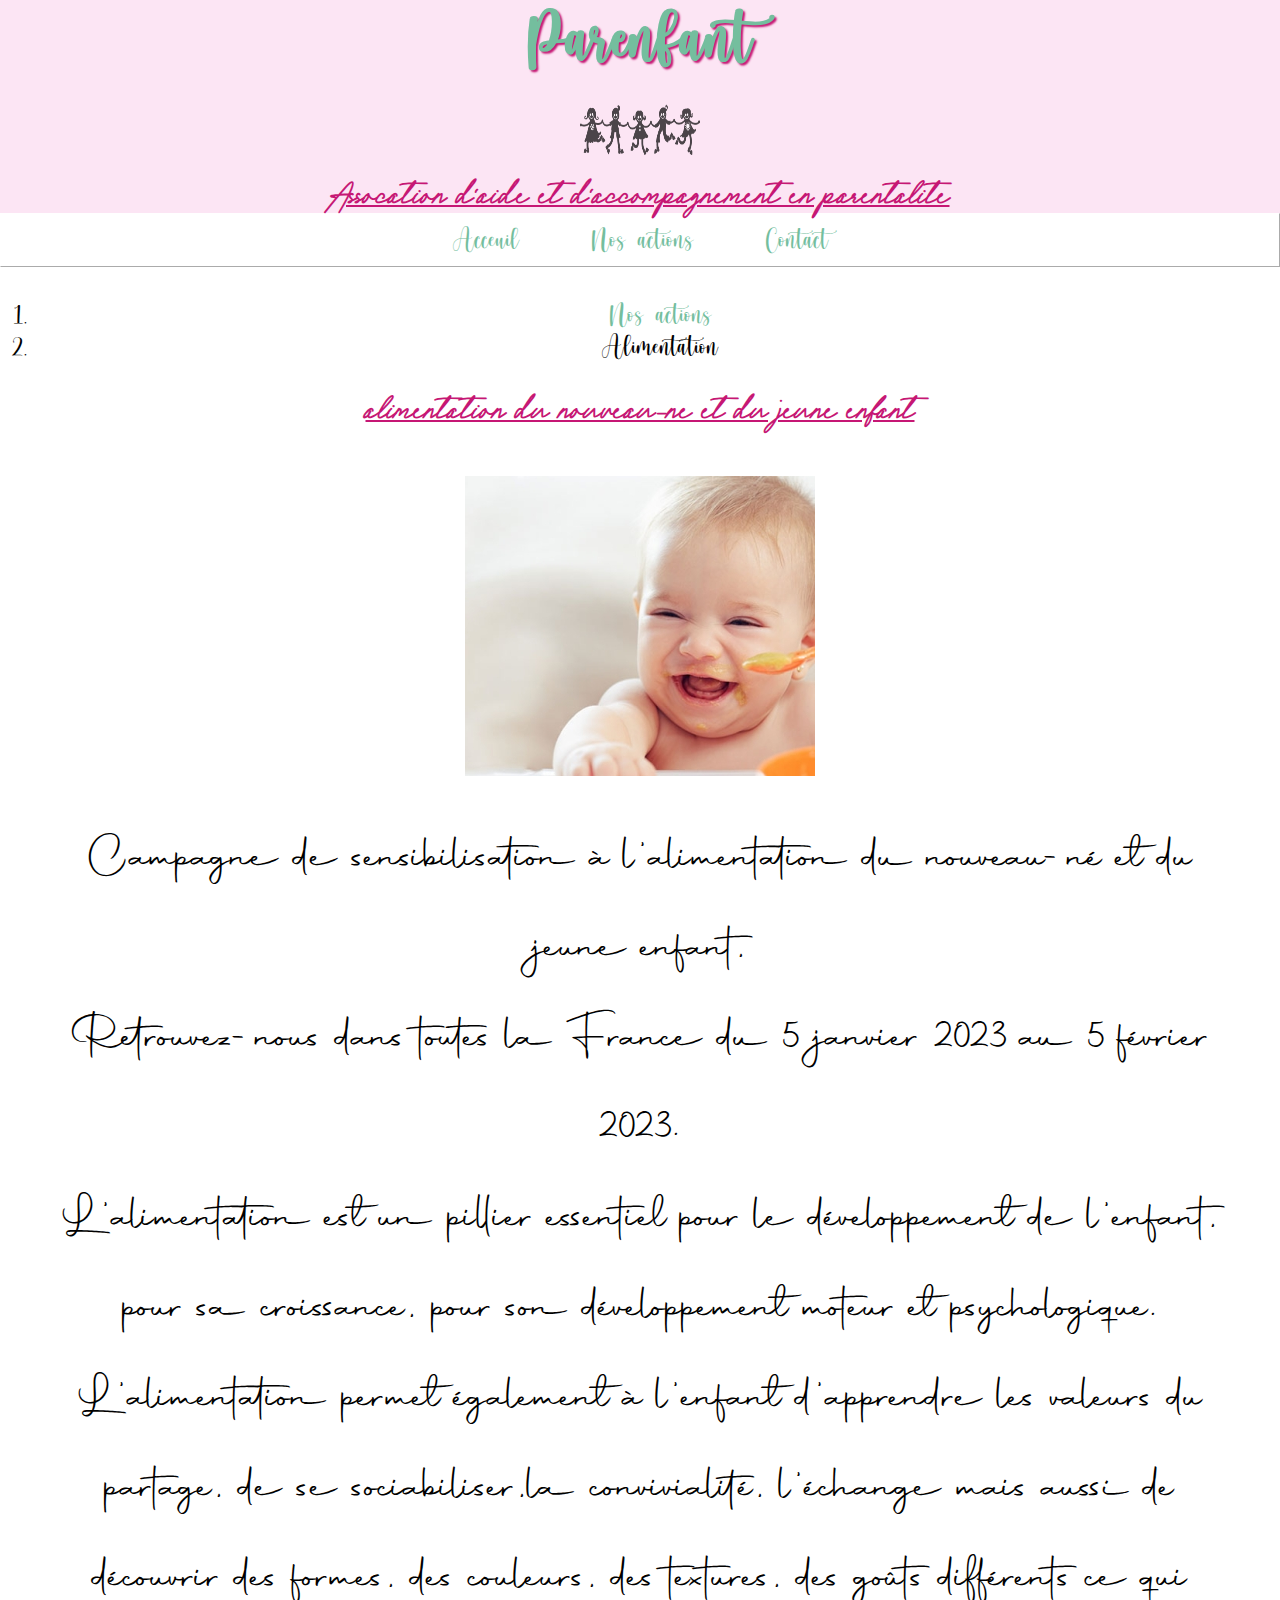
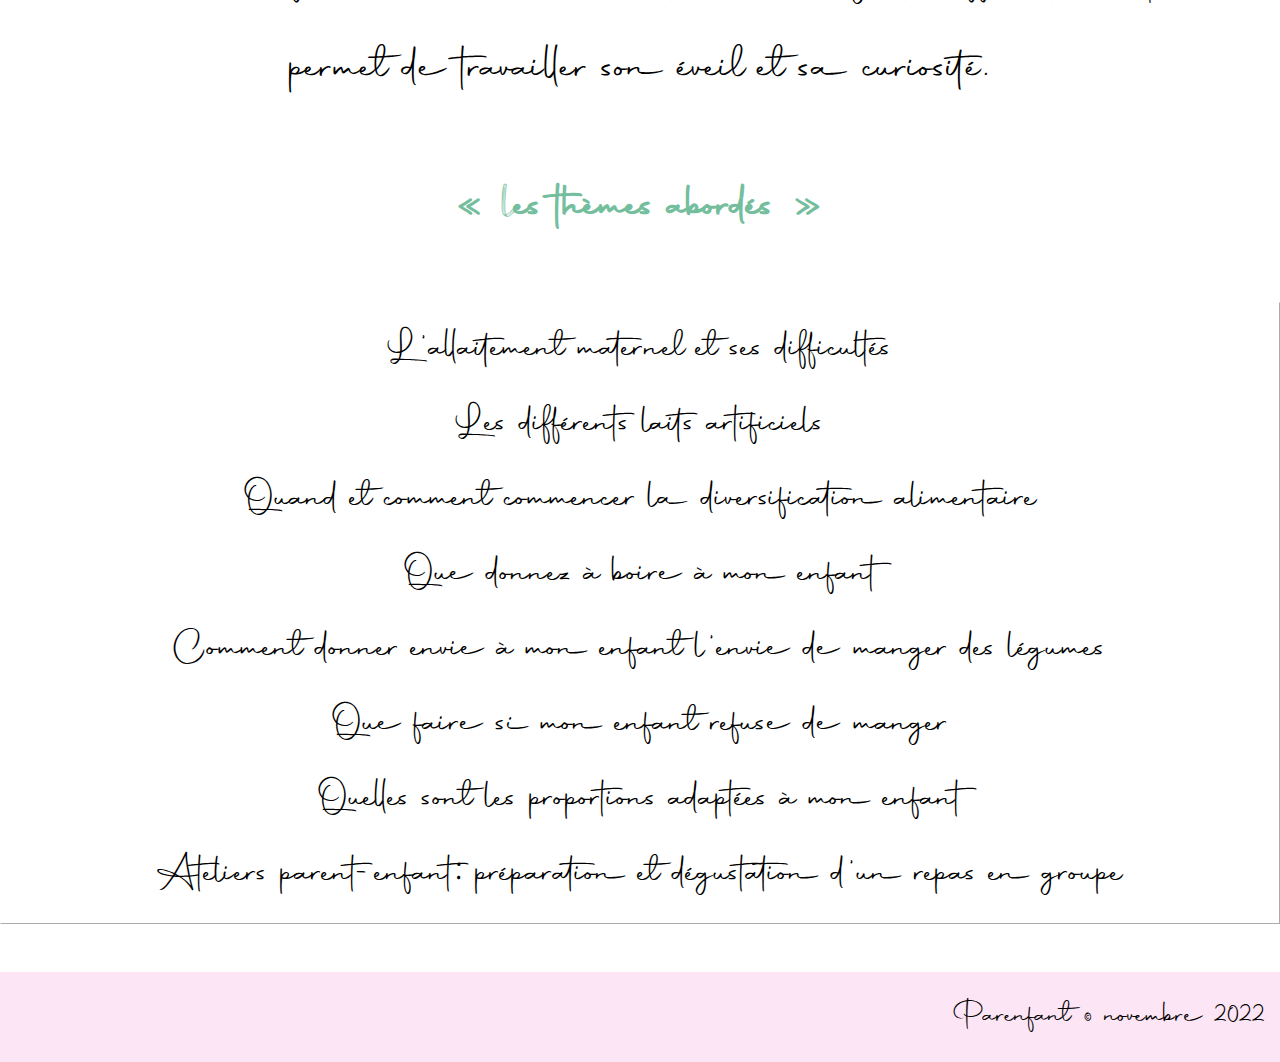
<file: alimentation.html>
<!DOCTYPE html>
<html lang="fr">
    <head>
        <meta charset="UTF-8">
        <title>Parenfant, association d'aide à la parentalité </title>
        <link href="https://cdn.jsdelivr.net/npm/bootstrap@5.3.0-alpha1/dist/css/bootstrap.min.css" rel="stylesheet" integrity="sha384-GLhlTQ8iRABdZLl6O3oVMWSktQOp6b7In1Zl3/Jr59b6EGGoI1aFkw7cmDA6j6gD" crossorigin="anonymous">
        <script src="https://cdn.jsdelivr.net/npm/bootstrap@5.3.0-alpha1/dist/js/bootstrap.bundle.min.js" integrity="sha384-w76AqPfDkMBDXo30jS1Sgez6pr3x5MlQ1ZAGC+nuZB+EYdgRZgiwxhTBTkF7CXvN" crossorigin="anonymous"></script>
        <link rel="stylesheet" type="text/css" href="design/style.css">
        <meta name="viewport" content="widht=device-width"/>
        
    </head>

    <body>
        <header > 

            <h1> Parenfant</h1>
                <img src="images/logob.png" alt="logo" title="ceci est mon logo" id="logo"> 
            <h2> Assocation d'aide et d'accompagnement en parentalité</h2>

            

        </header>
    
        <nav class=" nav-bar"> 
            <ul> 
                <li class="navigation"> <a href="index.html"> Acceuil</a></li>
                <li class="navigation"> <a href="nos actions.html" title="découvrez nos actions du moment"> Nos actions</a> </li>
                <li class="navigation" > <a href="contact.html" target="_blank"> Contact</a>  </li> 
            </ul>
        </nav>

        <nav aria-label="breadcrumb">
            <ol class="breadcrumb">
                <li class="breadcrumb-item"><a href="nos actions.html"> Nos actions </a></li>
                <li class="breadcrumb-item active" aria-current="page"> Alimentation</li>
            </ol>
        </nav>


        <h2>alimentation du nouveau-né et du jeune enfant </h2> 
                <p> 
                   <img src="sources/alimentation.jpg" alt="photo alimentation" id="photo-alimentation"> <br>
                    Campagne de sensibilisation à l'alimentation du nouveau-né et du jeune enfant, <br> 
                    Retrouvez-nous dans toutes la France du 5 janvier 2023 au 5 février 2023. <br>
                    L'alimentation est un pillier essentiel pour le développement de l'enfant, pour sa croissance, pour son développement 
                    moteur et psychologique. L'alimentation permet également à l'enfant d'apprendre les valeurs du partage, de se sociabiliser,la convivialité, 
                    l'échange mais aussi de découvrir des formes, des couleurs, des textures, des goûts différents ce qui permet de travailler son éveil et sa curiosité. 
                    <br>

                    <h3>les thèmes abordés </h3>
                        <ul >   
                            <li class="alimentation-list" > L'allaitement maternel et ses difficultés</li>
                            <li class="alimentation-list" > Les différents laits artificiels</li>
                            <li class="alimentation-list"> Quand et comment commencer la diversification alimentaire</li>
                            <li class="alimentation-list"> Que donnez à boire à mon enfant </li>
                            <li class="alimentation-list"> Comment donner envie à mon enfant l'envie de manger des légumes</li>
                            <li class="alimentation-list"> Que faire si mon enfant refuse de manger</li>
                            <li class="alimentation-list"> Quelles sont les proportions adaptées à mon enfant </li>
                            <li class="alimentation-list"> Ateliers parent-enfant: préparation et dégustation d'un repas en groupe </li>
                        </ul>
                </p>
        <footer> 
            <div> Parenfant &copy; novembre 2022</div>
        </footer>

    </body>

</html>
</file>
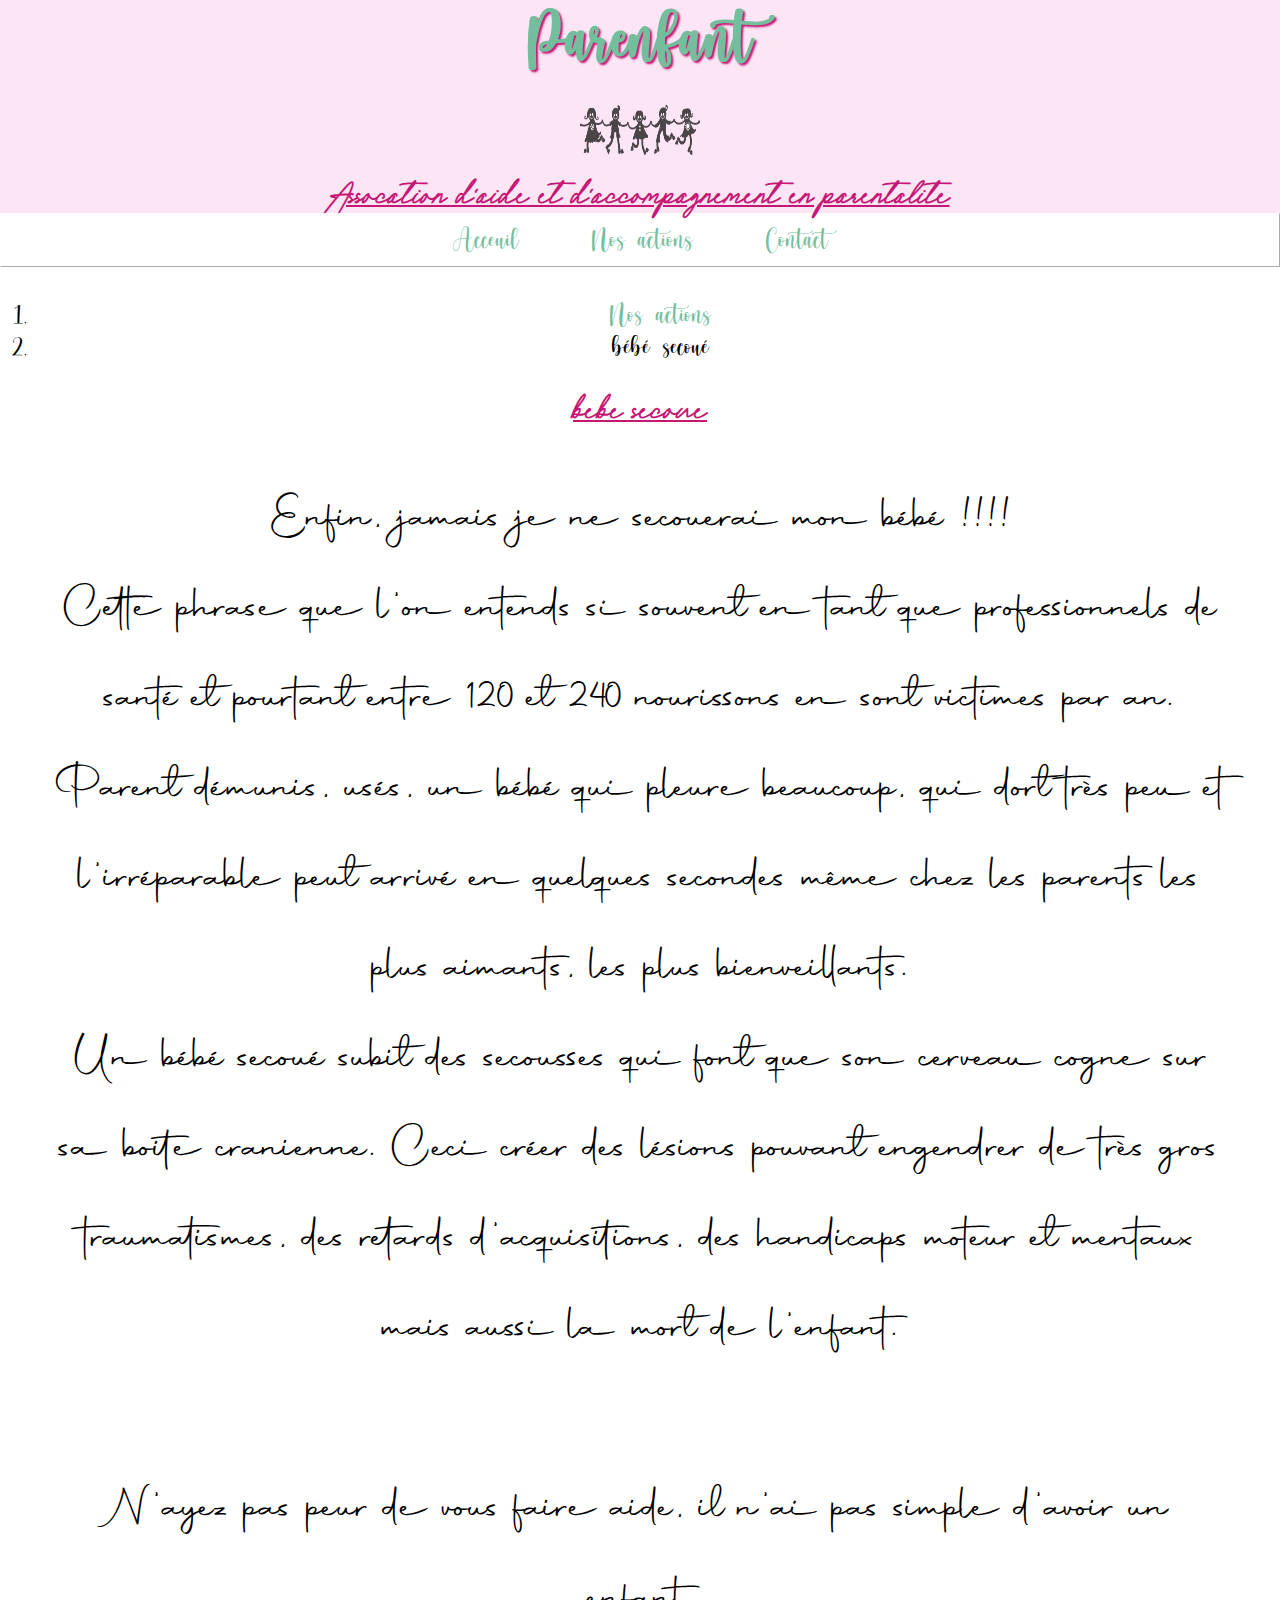
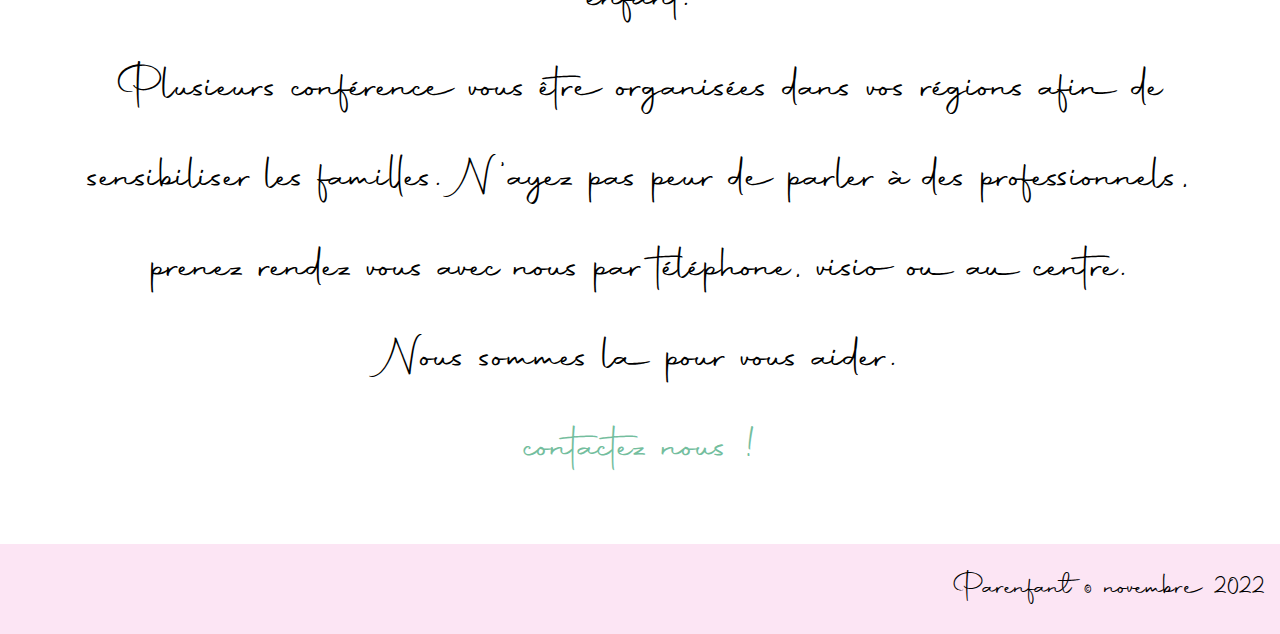
<file: bébésecoué.html>
<!DOCTYPE html>
<html lang="fr">
    <head>
        <meta charset="UTF-8">
        <title>Parenfant, association d'aide à la parentalité </title>
        <link href="https://cdn.jsdelivr.net/npm/bootstrap@5.3.0-alpha1/dist/css/bootstrap.min.css" rel="stylesheet" integrity="sha384-GLhlTQ8iRABdZLl6O3oVMWSktQOp6b7In1Zl3/Jr59b6EGGoI1aFkw7cmDA6j6gD" crossorigin="anonymous">
        <script src="https://cdn.jsdelivr.net/npm/bootstrap@5.3.0-alpha1/dist/js/bootstrap.bundle.min.js" integrity="sha384-w76AqPfDkMBDXo30jS1Sgez6pr3x5MlQ1ZAGC+nuZB+EYdgRZgiwxhTBTkF7CXvN" crossorigin="anonymous"></script>
        <link rel="stylesheet" type="text/css" href="design/style.css">
        <meta name="viewport" content="widht=device-width"/>
    </head>

    <body>
        <header > 

            <h1> Parenfant</h1>
                <img src="images/logob.png" alt="logo" title="ceci est mon logo" id="logo"> 
            <h2> Assocation d'aide et d'accompagnement en parentalité</h2>

            

        </header>
    
        <nav class=" nav-bar"> 
            <ul> 
                <li class="navigation"> <a href="index.html"> Acceuil</a></li>
                <li class="navigation"> <a href="nos actions.html" title="découvrez nos actions du moment"> Nos actions</a> </li>
                <li class="navigation" > <a href="contact.html" target="_blank"> Contact</a>  </li> 
            </ul>
        </nav>

        <nav aria-label="breadcrumb">
            <ol class="breadcrumb">
                <li class="breadcrumb-item"><a href="nos actions.html"> Nos actions </a></li>
                <li class="breadcrumb-item active" aria-current="page"> bébé secoué </li>
            </ol>
        </nav>


        <h2> bébé secoué </h2> 

        <p> Enfin, jamais je ne secouerai mon bébé !!!! <br> 
            Cette phrase que l'on entends si souvent en tant que professionnels de 
            santé et pourtant entre 120 et 240 nourissons en sont victimes par an. Parent démunis, usés, un bébé qui pleure beaucoup, 
            qui dort très peu et l'irréparable peut arrivé en quelques secondes même chez les parents les plus aimants, les plus bienveillants. <br> 
            Un bébé secoué subit des secousses qui font que son cerveau cogne sur sa boite cranienne. Ceci créer des lésions pouvant engendrer 
            de très gros traumatismes, des retards d'acquisitions, des handicaps moteur et mentaux mais aussi la mort de l'enfant. <br> <br> 

            N'ayez pas peur de vous faire aide, il n'ai pas simple d'avoir un enfant. <br> 
            Plusieurs conférence vous être organisées dans vos régions afin de sensibiliser les familles. N'ayez pas peur de parler à des professionnels, prenez rendez vous avec nous 
            par téléphone, visio ou au centre. <br> 
            Nous sommes la pour vous aider. <br> 
            <a href="contact.html"> contactez nous !  </a>
        </p>
        <footer> 
            <div> Parenfant &copy; novembre 2022</div>
        </footer>

    </body>

</html>
</file>
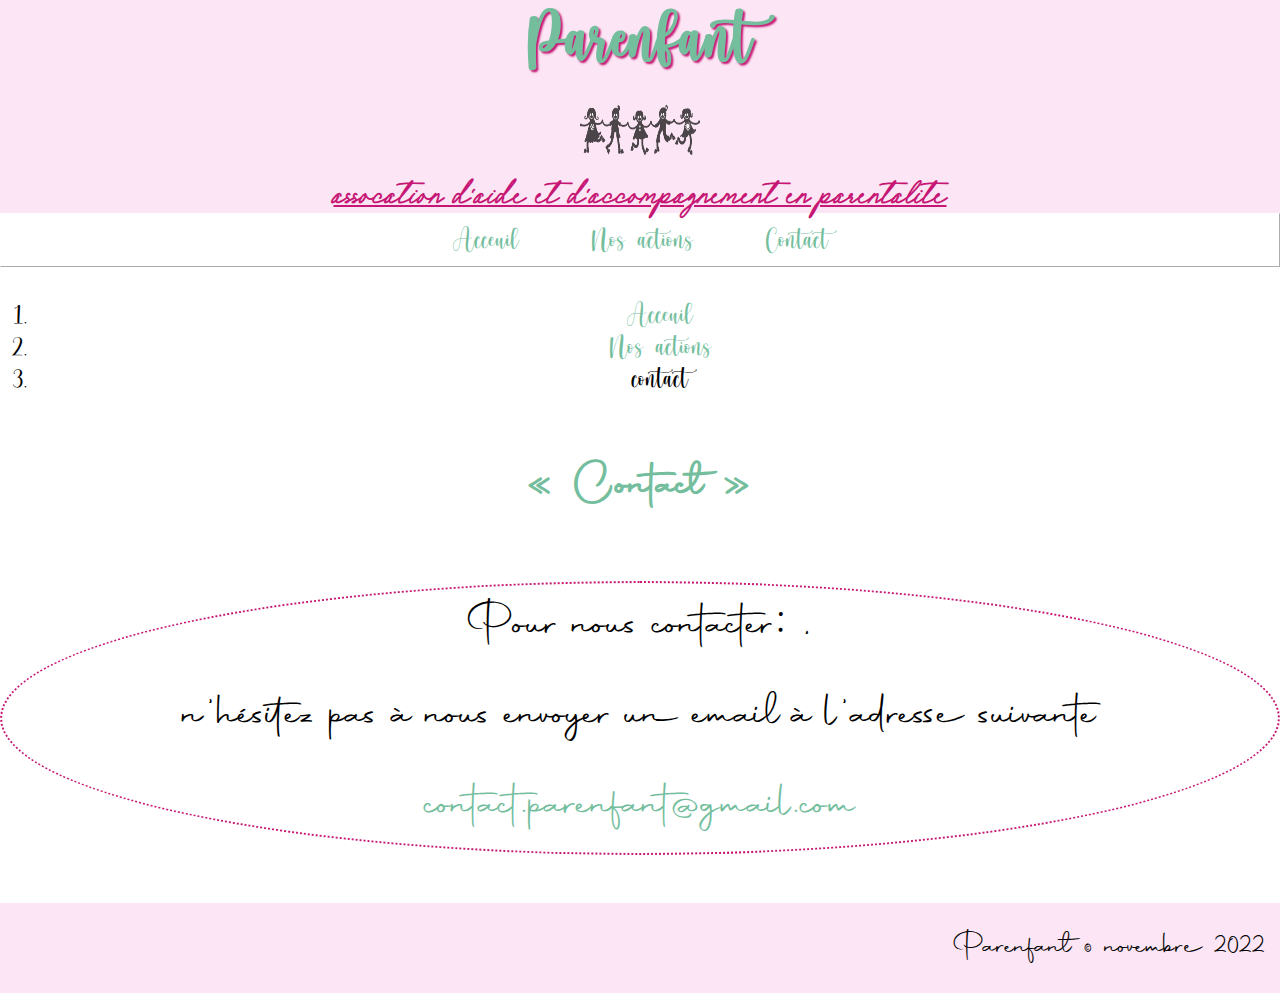
<file: contact.html>
<!DOCTYPE html>
<html lang="en">
    <head>
        <meta charset="UTF-8">
        <title>contact </title>
        <link href="https://cdn.jsdelivr.net/npm/bootstrap@5.3.0-alpha1/dist/css/bootstrap.min.css" rel="stylesheet" integrity="sha384-GLhlTQ8iRABdZLl6O3oVMWSktQOp6b7In1Zl3/Jr59b6EGGoI1aFkw7cmDA6j6gD" crossorigin="anonymous">
        <script src="https://cdn.jsdelivr.net/npm/bootstrap@5.3.0-alpha1/dist/js/bootstrap.bundle.min.js" integrity="sha384-w76AqPfDkMBDXo30jS1Sgez6pr3x5MlQ1ZAGC+nuZB+EYdgRZgiwxhTBTkF7CXvN" crossorigin="anonymous"></script>
        <link rel="stylesheet" type="text/css" href="design/style.css">
        <meta name="viewport" content="widht=device-width"/>
    </head>

    <body>
        <header> 

            <h1> Parenfant</h1>
                <img src="images/logob.png" alt="logo" title="ceci est mon logo"/ id="logo">
            <h2> assocation d'aide et d'accompagnement en parentalité</h2>
        </header>

        
        <nav> 
            <ul> 
                <li class="navigation" > <a href="index.html"> Acceuil</a></li>
                <li class="navigation" > <a href="nos actions.html"title="découvrez nos actions du moment"> Nos actions </a></li>
                <li class="navigation" > <a href="contact.html"target="_blank"> Contact </a></li> 
            </ul>
        </nav>

        <nav aria-label="breadcrumb">
            <ol class="breadcrumb">
                <li class="breadcrumb-item"><a href="index.html"> Acceuil </a></li>
                <li class="breadcrumb-item"><a href="nos actions.html"> Nos actions</a></li>
                <li class="breadcrumb-item active" aria-current="page">contact</li>
            </ol>
        </nav>


        <section> 
            <h3> Contact</h3>
                <p id="coordonnées"> Pour nous contacter:  , <br>  
                    n'hésitez pas à nous envoyer un email à l'adresse suivante <br> 
                    <a href="mailto:contact.parenfant@gmail.com"> contact.parenfant@gmail.com</a></p>
        </section>
           

        
        <footer> 
            <div> Parenfant &copy; novembre 2022</div>
        </footer>
    </body>
</html>
</file>
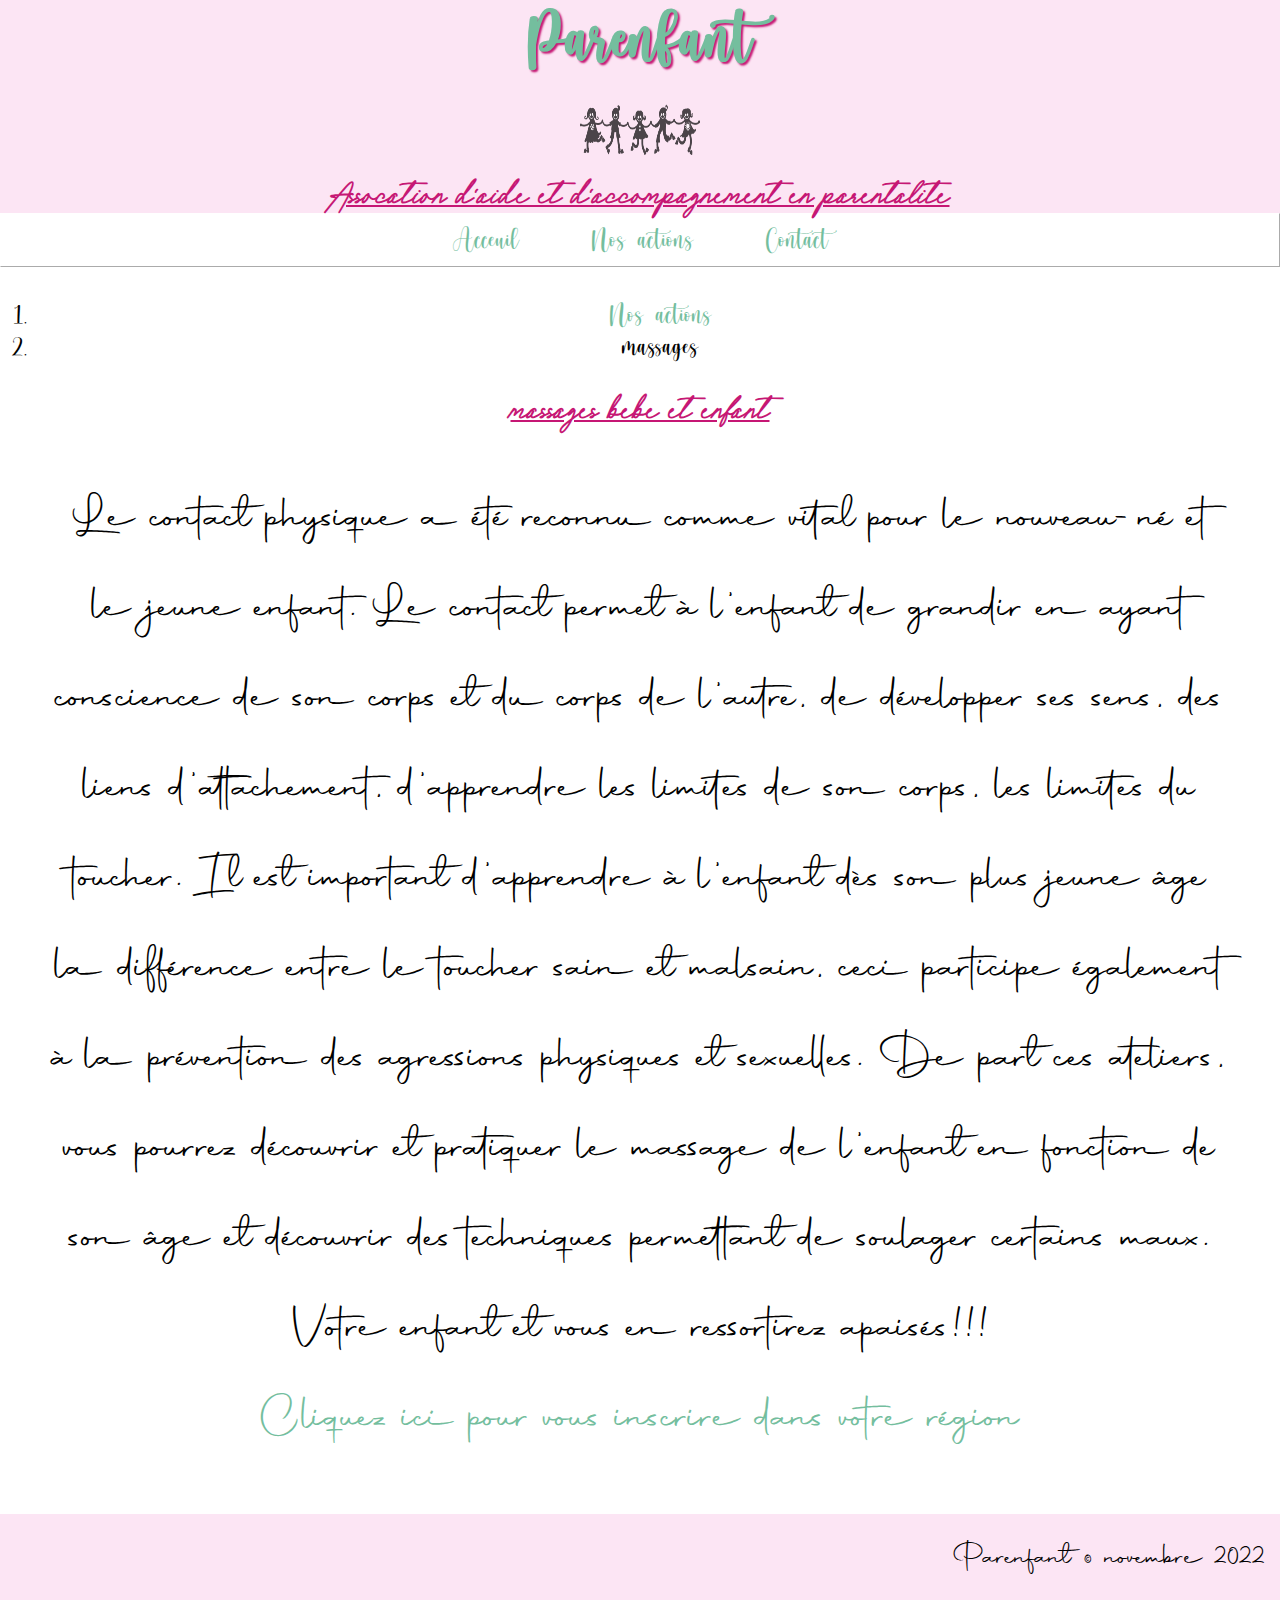
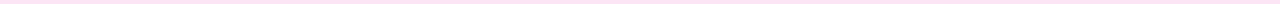
<file: massages.html>
<!DOCTYPE html>
<html lang="fr">
    <head>
        <meta charset="UTF-8">
        <title>Parenfant, association d'aide à la parentalité </title>
        <link href="https://cdn.jsdelivr.net/npm/bootstrap@5.3.0-alpha1/dist/css/bootstrap.min.css" rel="stylesheet" integrity="sha384-GLhlTQ8iRABdZLl6O3oVMWSktQOp6b7In1Zl3/Jr59b6EGGoI1aFkw7cmDA6j6gD" crossorigin="anonymous">
        <script src="https://cdn.jsdelivr.net/npm/bootstrap@5.3.0-alpha1/dist/js/bootstrap.bundle.min.js" integrity="sha384-w76AqPfDkMBDXo30jS1Sgez6pr3x5MlQ1ZAGC+nuZB+EYdgRZgiwxhTBTkF7CXvN" crossorigin="anonymous"></script>
        <link rel="stylesheet" type="text/css" href="design/style.css">
        
    </head>

    <body>
        <header > 

            <h1> Parenfant</h1>
                <img src="images/logob.png" alt="logo" title="ceci est mon logo" id="logo"> 
            <h2> Assocation d'aide et d'accompagnement en parentalité</h2>

        </header>
    
        <nav class=" nav-bar"> 
            <ul> 
                <li class="navigation"> <a href="index.html"> Acceuil</a></li>
                <li class="navigation"> <a href="nos actions.html" title="découvrez nos actions du moment"> Nos actions</a> </li>
                <li class="navigation" > <a href="contact.html" target="_blank"> Contact</a>  </li> 
            </ul>
        </nav>

        <nav aria-label="breadcrumb">
            <ol class="breadcrumb">
                <li class="breadcrumb-item"><a href="nos actions.html"> Nos actions </a></li>
                <li class="breadcrumb-item active" aria-current="page"> massages</li>
            </ol>
        </nav>

        <h2> massages bébé et enfant </h2>

        <p> Le contact physique a été reconnu comme vital pour le nouveau-né et le jeune enfant. Le contact
            permet à l'enfant de grandir en ayant conscience de son corps et du corps de l'autre, de développer ses sens, des liens d'attachement, 
            d'apprendre les limites de son corps, les limites du toucher. Il est important d'apprendre à l'enfant dès son plus jeune âge la différence entre le toucher
            sain et malsain, ceci participe également à la prévention des agressions physiques et sexuelles. 
            De part ces ateliers, vous pourrez découvrir et pratiquer le massage de l'enfant en fonction de son âge et découvrir des techniques
            permettant de soulager certains maux. 
            Votre enfant et vous en ressortirez apaisés!!! <br> 
            <a>Cliquez ici pour vous inscrire dans votre région  </a>
        </p> 
        <footer> 
            <div> Parenfant &copy; novembre 2022</div>
        </footer>

    </body>

</html>
</file>
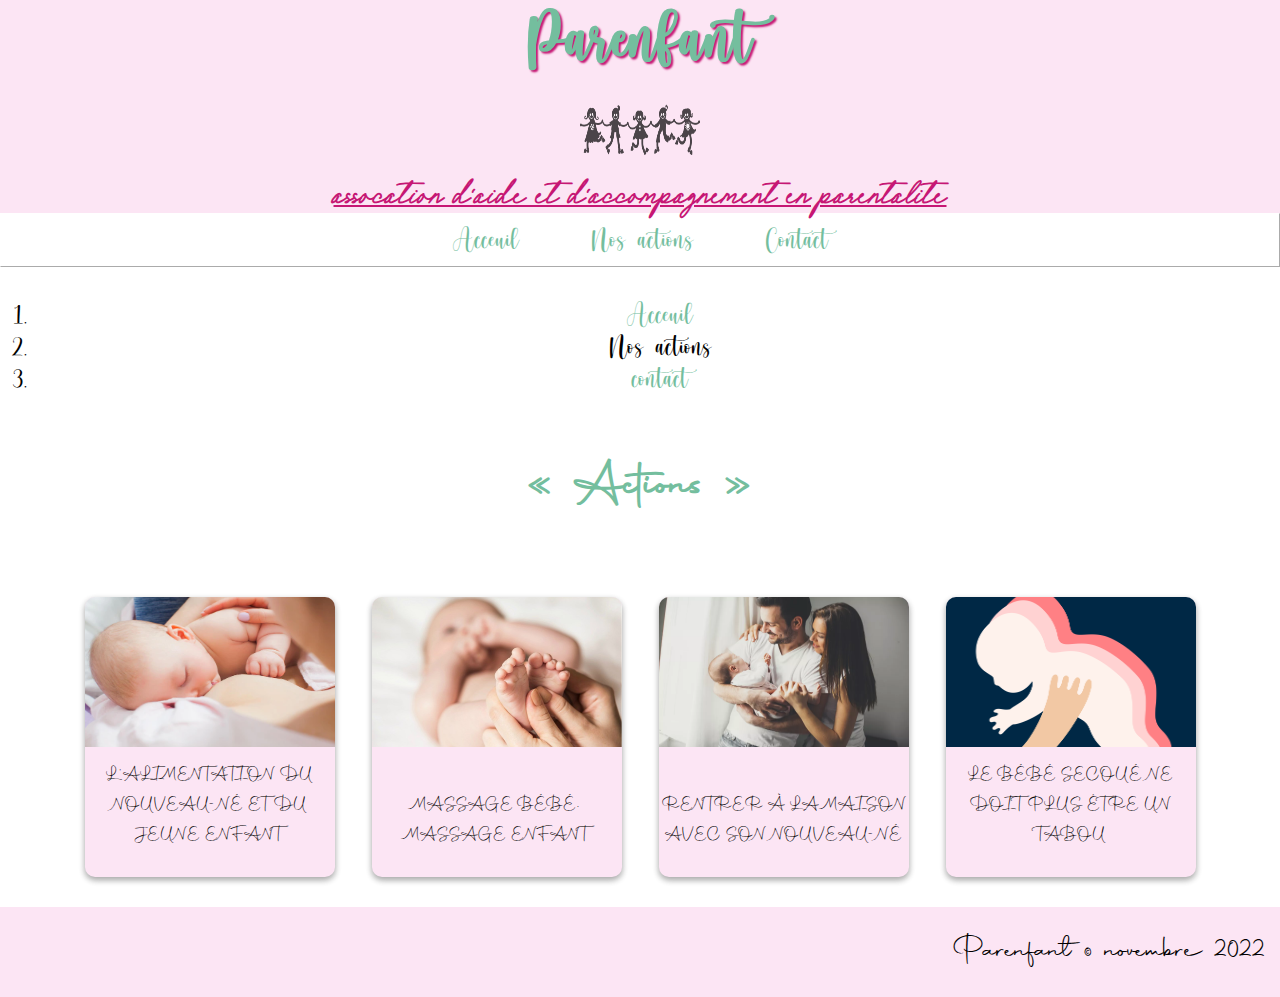
<file: nos actions.html>
<!DOCTYPE html>
<html lang="en">
    <head>
        <meta charset="UTF-8">
        <title> Nos actions </title>
        <link href="https://cdn.jsdelivr.net/npm/bootstrap@5.3.0-alpha1/dist/css/bootstrap.min.css" rel="stylesheet" integrity="sha384-GLhlTQ8iRABdZLl6O3oVMWSktQOp6b7In1Zl3/Jr59b6EGGoI1aFkw7cmDA6j6gD" crossorigin="anonymous">
        <script src="https://cdn.jsdelivr.net/npm/bootstrap@5.3.0-alpha1/dist/js/bootstrap.bundle.min.js" integrity="sha384-w76AqPfDkMBDXo30jS1Sgez6pr3x5MlQ1ZAGC+nuZB+EYdgRZgiwxhTBTkF7CXvN" crossorigin="anonymous"></script>
        <link rel="stylesheet" type="text/css" href="design/style.css">
        <meta name="viewport" content="widht=device-width"/>
    </head>

    <body>
        <header> 

            <h1> Parenfant</h1>
                <img src="images/logob.png" alt="logo" title="ceci est mon logo" id="logo">    
            <h2> assocation d'aide et d'accompagnement en parentalité</h2>
        </header>

        <nav> 
            <ul> 
                <li class="navigation" > <a href="index.html"> Acceuil</a></li>
                <li class="navigation" > <a href="nos actions.html" title="découvrez nos actions du moment"> Nos actions</a> </li>
                <li class="navigation" > <a href="contact.html"target="_blank"> Contact </a></li> 
            </ul>
        </nav>
        
        <nav aria-label="breadcrumb">
            <ol class="breadcrumb">
                <li class="breadcrumb-item"><a href="index.html"> Acceuil </a></li>
                <li class="breadcrumb-item active" aria-current="page"> Nos actions</li>
                <li class="breadcrumb-item"><a href="contact.html"> contact</a></li>
            </ol>
        </nav>

        <div>
            <h3> Actions </h3>
        </div>
        
        <div class="action">
            <div>
                <a class="pictures" href="alimentation.html"> 
                    <img src="sources\mere-allaitant-son-nouveau-ne-dans-lit-femme-alimentation-bebe_290431-18873.webp" alt="mère allaitante" />
                </a>
            </div>
            <span> l'alimentation du nouveau-né et du jeune enfant</span>
        </div>

        <div class="action">
            <div>
                <a class="pictures" href="massages.html"> 
                    <img src="sources/massage.jpeg" alt="massage" />
                </a>
            </div>
            <span> <br>massage bébé, <br>massage enfant</span>
        </div>

        <div class="action">
            <div>
                <a class="pictures" href="retouralamaison.html"> 
                    <img src="sources/famille.webp" alt="famille"/>
                </a>
            </div>
            <span><br>rentrer à la maison avec son nouveau-né</span>
        </div>

        <div class="action">
            <div>
                <a class="pictures" href="bébésecoué.html"> 
                    <img src="sources/bébésecoué.png" alt="bébé secoué"/>
                </a>
            </div>
            <span>le bébé secoué ne doit plus être un tabou</span>
        </div>

        <footer> 
            <div> Parenfant &copy; novembre 2022</div>
        </footer>
    </body>
</html>
</file>
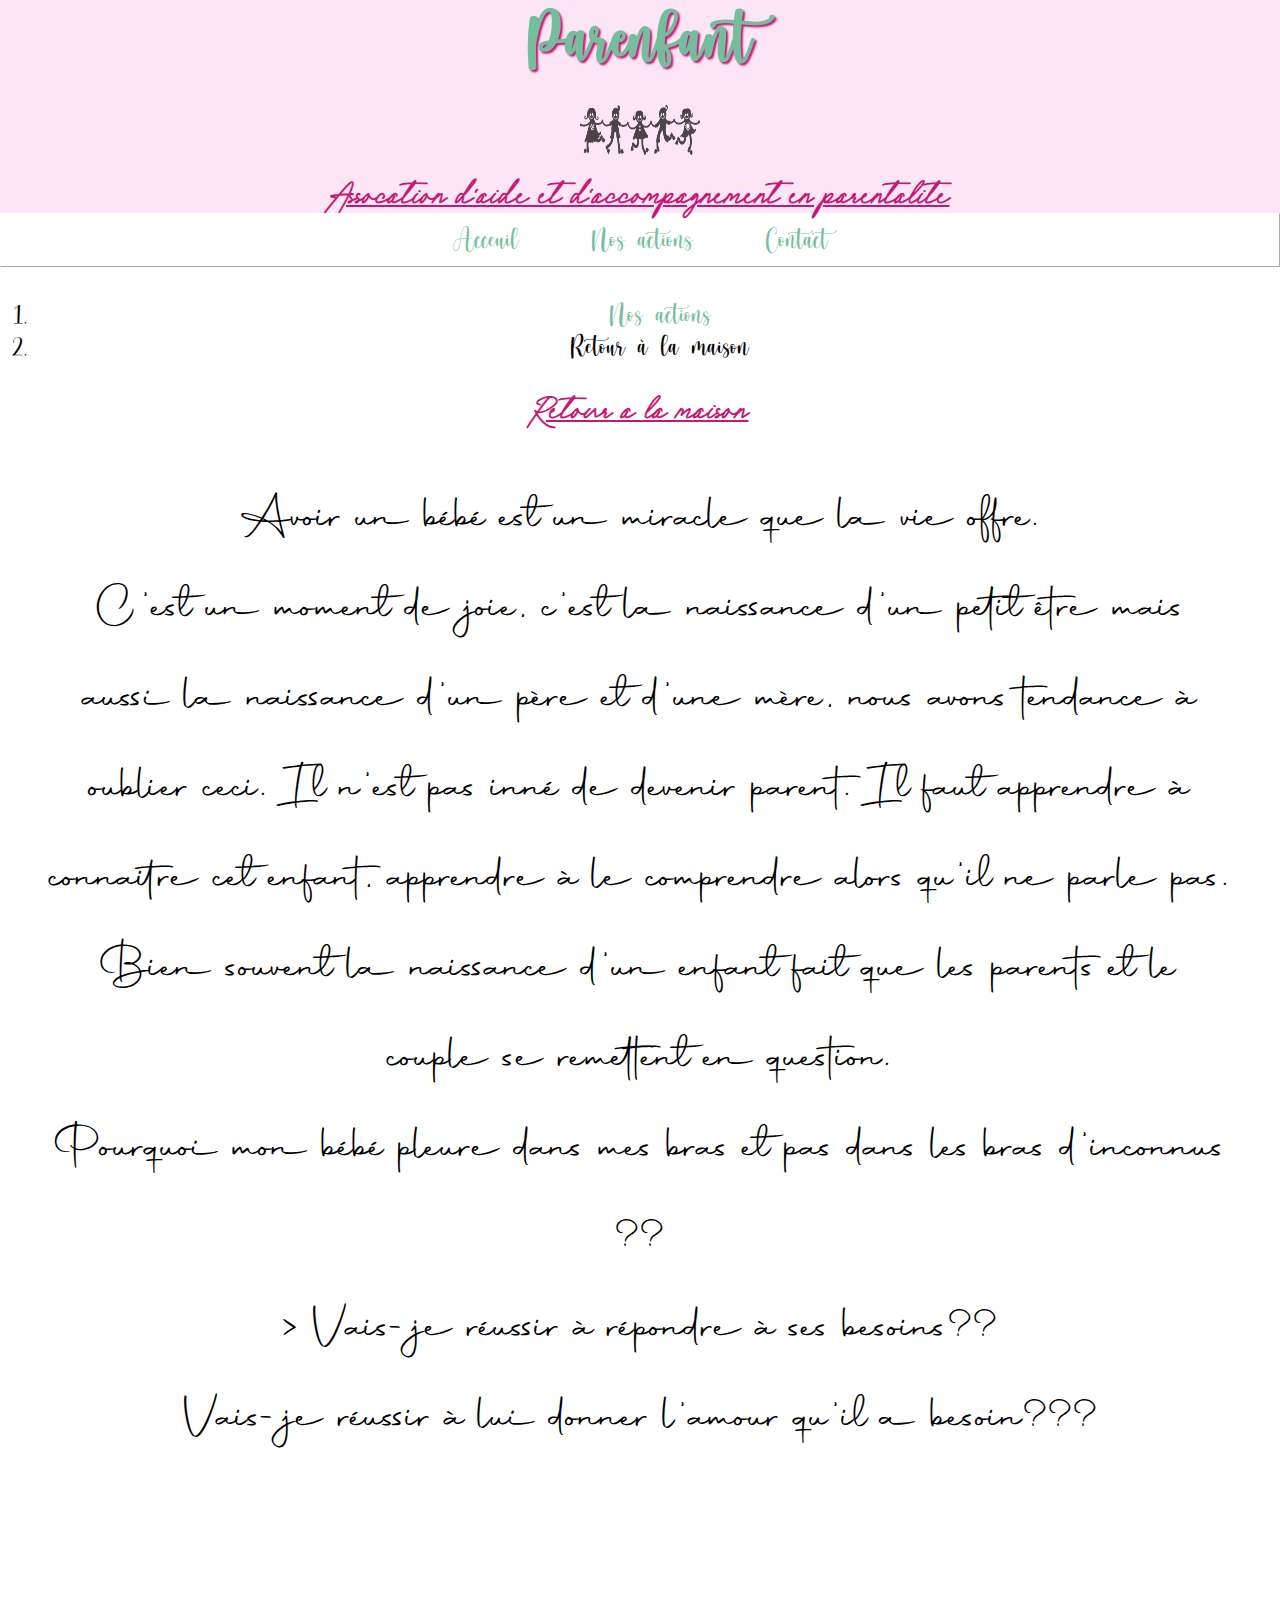
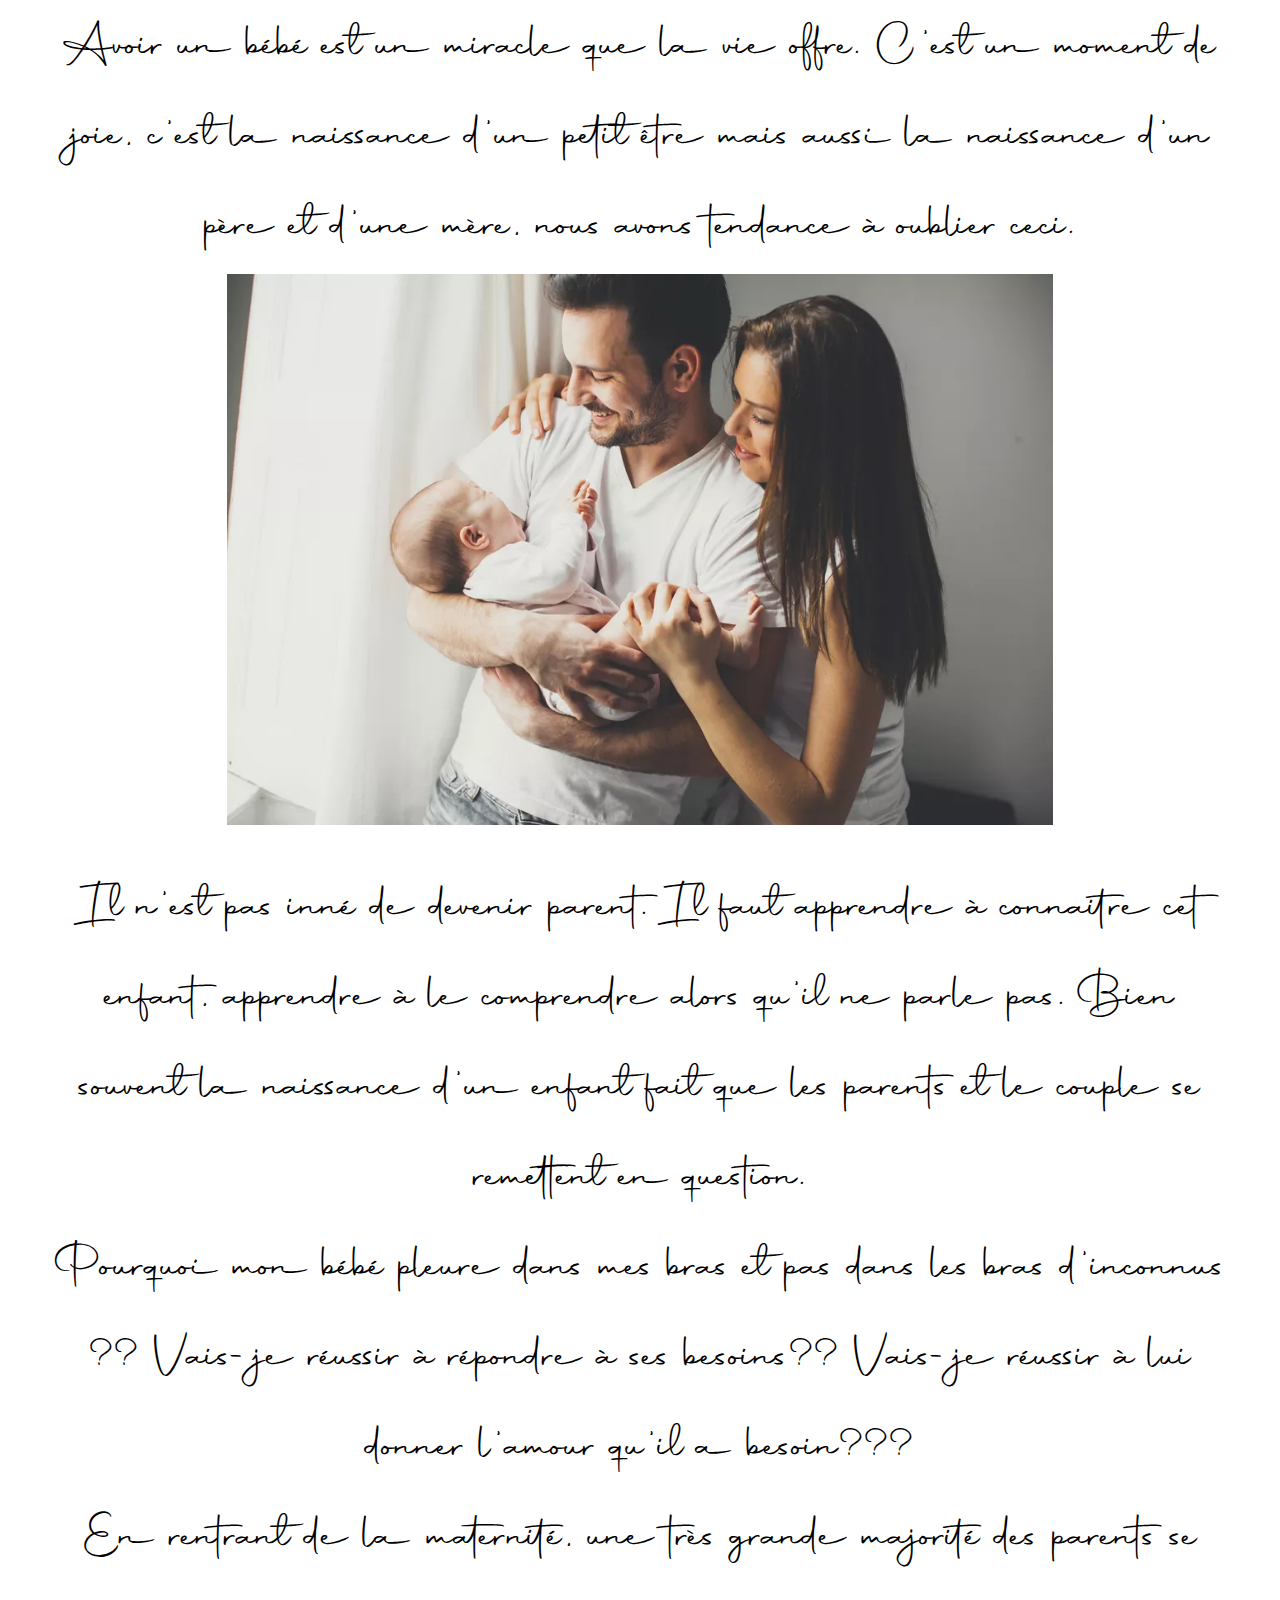
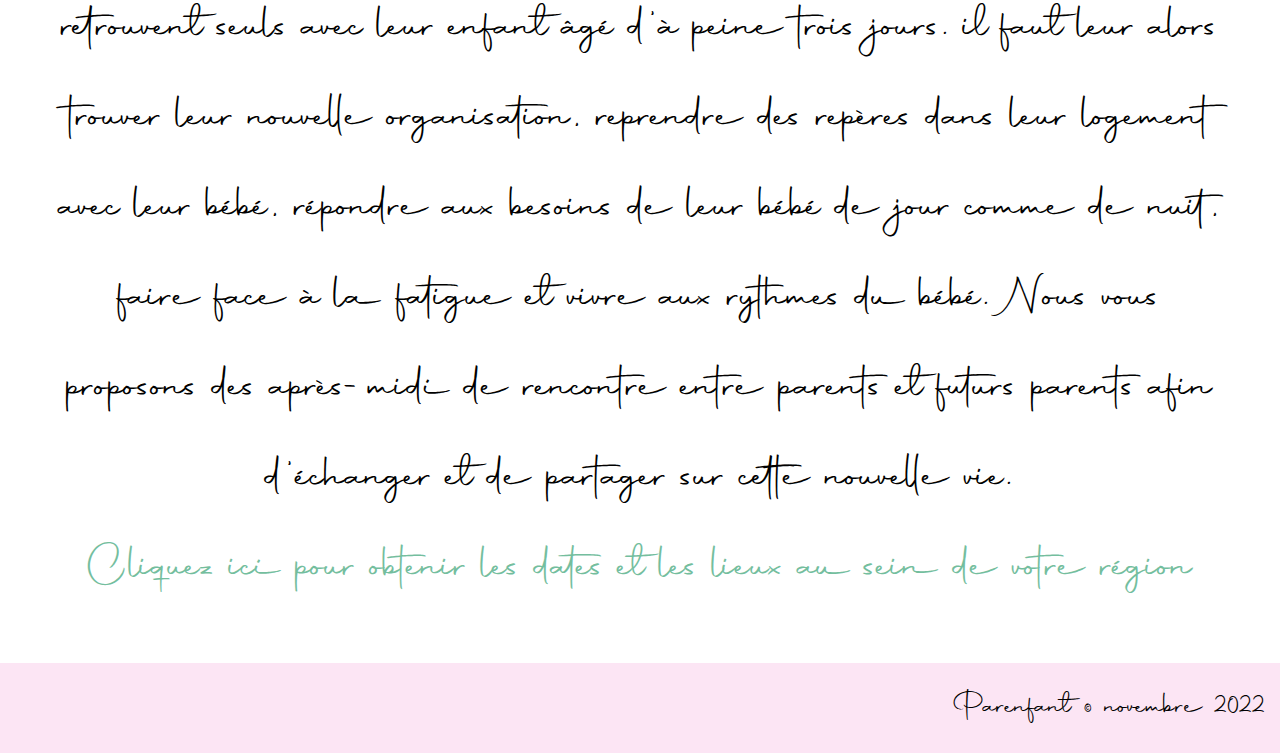
<file: retouralamaison.html>
<!DOCTYPE html>
<html lang="fr">
    <head>
        <meta charset="UTF-8">
        <title>Parenfant, association d'aide à la parentalité </title>
        <link href="https://cdn.jsdelivr.net/npm/bootstrap@5.3.0-alpha1/dist/css/bootstrap.min.css" rel="stylesheet" integrity="sha384-GLhlTQ8iRABdZLl6O3oVMWSktQOp6b7In1Zl3/Jr59b6EGGoI1aFkw7cmDA6j6gD" crossorigin="anonymous">
        <script src="https://cdn.jsdelivr.net/npm/bootstrap@5.3.0-alpha1/dist/js/bootstrap.bundle.min.js" integrity="sha384-w76AqPfDkMBDXo30jS1Sgez6pr3x5MlQ1ZAGC+nuZB+EYdgRZgiwxhTBTkF7CXvN" crossorigin="anonymous"></script>
        <link rel="stylesheet" type="text/css" href="design/style.css">
        <meta name="viewport" content="widht=device-width"/>
        
    </head>

    <body>
        <header > 

            <h1> Parenfant</h1>
                <img src="images/logob.png" alt="logo" title="ceci est mon logo" id="logo"> 
            <h2> Assocation d'aide et d'accompagnement en parentalité</h2>

            

        </header>
    
        <nav class=" nav-bar"> 
            <ul> 
                <li class="navigation"> <a href="index.html"> Acceuil</a></li>
                <li class="navigation"> <a href="nos actions.html" title="découvrez nos actions du moment"> Nos actions</a> </li>
                <li class="navigation" > <a href="contact.html" target="_blank"> Contact</a>  </li> 
            </ul>
        </nav>

        <nav aria-label="breadcrumb">
            <ol class="breadcrumb">
                <li class="breadcrumb-item"><a href="nos actions.html"> Nos actions </a></li>
                <li class="breadcrumb-item active" aria-current="page"> Retour à la maison</li>
            </ol>
        </nav>


        <h2> Retour à la maison </h2>

        <p> Avoir un bébé est un miracle que la vie offre. <br> C'est un moment de joie, c'est la naissance d'un petit être
            mais aussi la naissance d'un père et d'une mère, nous avons tendance à oublier ceci. Il n'est pas inné de devenir 
            parent. Il faut apprendre à connaitre cet enfant, apprendre à le comprendre alors qu'il ne parle pas. <br> Bien souvent 
            la naissance d'un enfant fait que les parents et le couple se remettent en question. 
            <br> Pourquoi mon bébé pleure dans mes bras et pas dans les bras d'inconnus ?? <br> 
            > Vais-je réussir à répondre à ses besoins?? <br> Vais-je réussir à lui donner
            l'amour qu'il a besoin??? <br> <br> 
        <p class="picture-index"> Avoir un bébé est un miracle que la vie offre. C'est un moment de joie, c'est la naissance d'un petit être
            mais aussi la naissance d'un père et d'une mère, nous avons tendance à oublier ceci. <br>
            <img  src="sources/famille.webp" alt="photo de famille" > <br>

            Il n'est pas inné de devenir parent. Il faut apprendre à connaitre cet enfant, apprendre à le comprendre alors qu'il ne parle pas. Bien souvent 
            la naissance d'un enfant fait que les parents et le couple se remettent en question. <br> 
            Pourquoi mon bébé pleure dans 
            mes bras et pas dans les bras d'inconnus ?? Vais-je réussir à répondre à ses besoins?? Vais-je réussir à lui donner
            l'amour qu'il a besoin??? <br>
            En rentrant de la maternité, une très grande majorité des parents se retrouvent seuls avec leur enfant âgé d'à peine 
            trois jours. il faut leur alors trouver leur nouvelle organisation, reprendre des repères dans leur logement avec leur bébé, 
            répondre aux besoins de leur bébé de jour comme de nuit, faire face à la fatigue et vivre aux rythmes du bébé. 

            Nous vous proposons des après-midi de rencontre entre parents et futurs parents afin d'échanger et de partager sur cette 
            nouvelle vie. <br> 

           <a> Cliquez ici pour obtenir les dates et les lieux au sein de votre région </a> 
        </p>
        <footer> 
            <div> Parenfant &copy; novembre 2022</div>
        </footer>

    </body>

</html>
</file>
<file: design/style.css>
#logo { 
    height: 100px;
    width: 120px;
    opacity: 0.7;
    padding: 0;
    display: block;
    margin: auto
}
body{
    margin: 0;
    font-family: 'autography';
    text-align: center;
}

header{ 
    background-color: #FCE5F4; 
}

.introduction {
    font-size: 2em;
    text-align:center;
    padding-left: 50px;
    padding-right: 50px;
    font-style: italic;
}

.action {
    display: inline-block;
    width: 250px;
    height: 280px;
    margin: 1em;
    background-color:#FCE5F4;
    border: 0px solid black;
    border-radius: 10px;
    overflow: hidden;
    box-shadow: 0 3px 6px rgba(0,0,0,0.16), 0 3px 6px rgba(0,0,0,0.23);
}

.action img {
    width: 250px;
    height: 150px;
}

.action span { 
    text-transform: uppercase;
}

.picture {
    margin-top: 15px;
    margin-bottom: 15px;
    border-radius: 50%;
}

.pictures { 
    width: 250px;
    min-height: 205 px;
    overflow: hidden;
    margin-bottom: 15px;
}

#separator {
    width: 100px ;
    height: 1px;
    margin: 15px auto; 
    display: block;
    background-color: rgb(198, 23, 116);

}
h1 { 
    font-family: 'hellohoney';
    font-size: 5em;
    width: auto;
    font-weight: bolder;
    text-align: center;
    color: rgb(116, 190, 158);
    text-shadow:  2px 2px 2px rgb(198, 23, 116);
    margin: 0;
  
}

h2{ 
    font-family: 'FallDay.otf';
    text-decoration: underline;
    text-align: center;
    margin: auto;
    color:rgb(198, 23, 116);
}

h3 {
    text-align: center;
    color:rgb(116, 190, 158) ;
    font-size: 3em;
}

a{
    text-decoration: none;
    color:rgb(116, 190, 158);
}

ul { 
    border: 1px outset white;
    padding: 10px;
    margin: 0;
    
}

.navigation { 
    list-style-type: none ;
    display:inline ;
    margin: 30px;
}

nav {
    font-family: 'hellohoney';
    font-size: 2em; 
    text-align: center;
    background-color:white;
    width: 100%;
}

h3::before {
    content: " « ";
}

h3::after {
    content: " » ";
}

p{ 
    font-size: 3em;
    text-align: center;
    padding-left: 50px;
    padding-right: 50px;
}

#coordonnées { 
    border: 2px rgb(198, 23, 116) dotted; 
    border-radius: 50%;
    padding-left: 50px ; 
    padding-right: 50px;
}
footer{
    background-color:#FCE5F4 ;
    padding: 15px;
    font-size: 2em; 
    text-align: right;
}

.cercle{ 
    width: 100px;
    height: 100px;
    background-color: rgb(116, 190, 158);
    border-radius: 50%;
    display: block;
    margin-left: 100px;
}

#photo-retour-à-la-maison {
    width: 500px;
    height: 300px;
   
}

#photo-massage {
    width: 500px;
    height: 300px;
}

.alimentation-list { 
    font-size: 2.5em;
}

.picture-index img {
    width: 70%;
}

* {
    box-sizing: border-box;}

/*polices  */

@font-face {
    font-family: 'hellohoney'; 
    src: url('../sources/hellohoney.otf') format('truetype'); }

@font-face{
    font-family: 'FallDay.otf';
    src: url('../sources/FallDay.otf') format('truetype');
}

@font-face{
    font-family: "autography";
    src: url('../sources/autography.otf') format('truetype'); 
}

/* Media*/

@media all and (max-width: 1000px) { 
    #coordonnées {
        border: none;
    }

}
</file>
